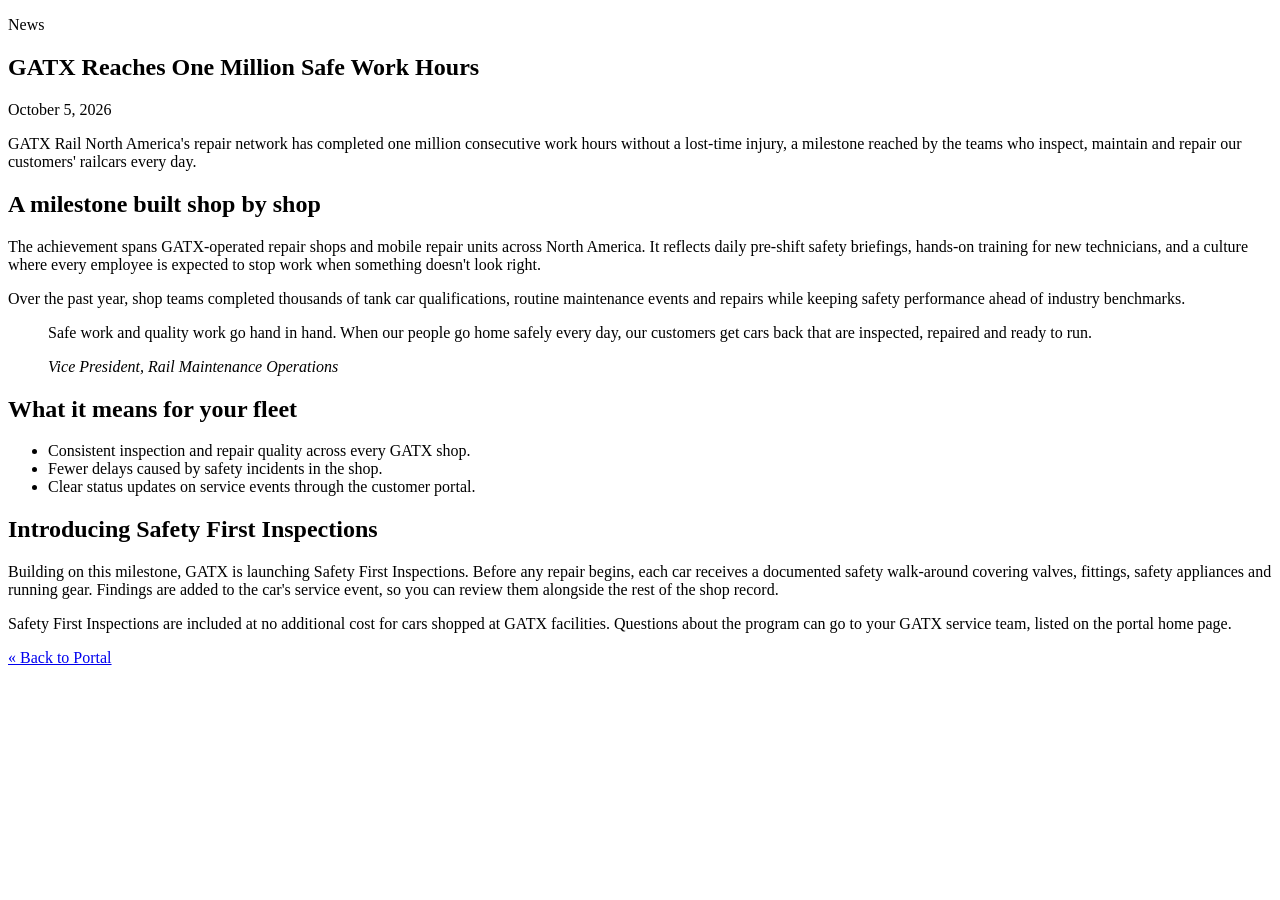
<file: tools/importer/sources/safety-milestone/index.html>
<!DOCTYPE html>
<html lang="en">
<head>
  <meta charset="utf-8">
  <title>GATX Reaches One Million Safe Work Hours Across Its Repair Network</title>
  <meta name="description" content="GATX Rail North America's repair network has completed one million work hours without a lost-time injury and is launching the Safety First Inspection program for customer cars.">
</head>
<body>
  <main>
    <section class="page-title">
      <p class="section-name">News</p>
      <h1>GATX Reaches One Million Safe Work Hours</h1>
    </section>

    <article class="article">
      <p class="dateline">October 5, 2026</p>

      <p class="lead">GATX Rail North America's repair network has completed one million consecutive work hours without a lost-time injury, a milestone reached by the teams who inspect, maintain and repair our customers' railcars every day.</p>

      <h2>A milestone built shop by shop</h2>
      <p>The achievement spans GATX-operated repair shops and mobile repair units across North America. It reflects daily pre-shift safety briefings, hands-on training for new technicians, and a culture where every employee is expected to stop work when something doesn't look right.</p>
      <p>Over the past year, shop teams completed thousands of tank car qualifications, routine maintenance events and repairs while keeping safety performance ahead of industry benchmarks.</p>

      <blockquote class="quote">
        <p>Safe work and quality work go hand in hand. When our people go home safely every day, our customers get cars back that are inspected, repaired and ready to run.</p>
        <p><em>Vice President, Rail Maintenance Operations</em></p>
      </blockquote>

      <h2>What it means for your fleet</h2>
      <ul>
        <li>Consistent inspection and repair quality across every GATX shop.</li>
        <li>Fewer delays caused by safety incidents in the shop.</li>
        <li>Clear status updates on service events through the customer portal.</li>
      </ul>

      <h2>Introducing Safety First Inspections</h2>
      <p>Building on this milestone, GATX is launching Safety First Inspections. Before any repair begins, each car receives a documented safety walk-around covering valves, fittings, safety appliances and running gear. Findings are added to the car's service event, so you can review them alongside the rest of the shop record.</p>
      <p>Safety First Inspections are included at no additional cost for cars shopped at GATX facilities. Questions about the program can go to your GATX service team, listed on the portal home page.</p>

      <p class="back"><a href="/portal">« Back to Portal</a></p>
    </article>
  </main>
</body>
</html>
</file>
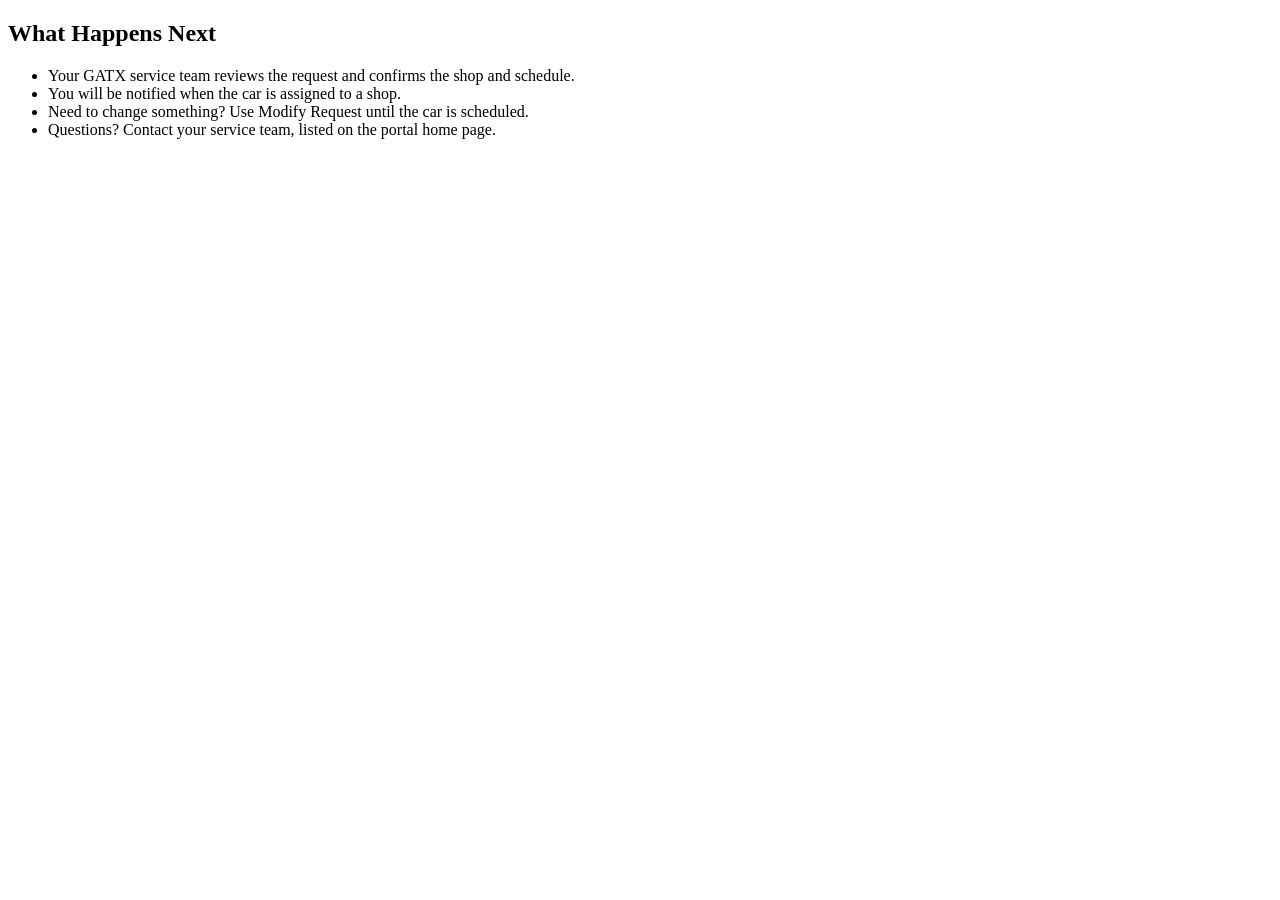
<file: tools/importer/sources/shop-a-car-request/index.html>
<!DOCTYPE html>
<html lang="en">
<head>
  <meta charset="utf-8">
  <title>Shop a Car Request Details</title>
  <meta name="description" content="Review a submitted Shop a Car request and modify it if needed.">
</head>
<body>
  <main>
    <section class="request-form">
      <div class="request-details"></div>
    </section>

    <section class="panel next">
      <h2>What Happens Next</h2>
      <ul>
        <li>Your GATX service team reviews the request and confirms the shop and schedule.</li>
        <li>You will be notified when the car is assigned to a shop.</li>
        <li>Need to change something? Use Modify Request until the car is scheduled.</li>
        <li>Questions? Contact your service team, listed on the portal home page.</li>
      </ul>
    </section>
  </main>
</body>
</html>
</file>
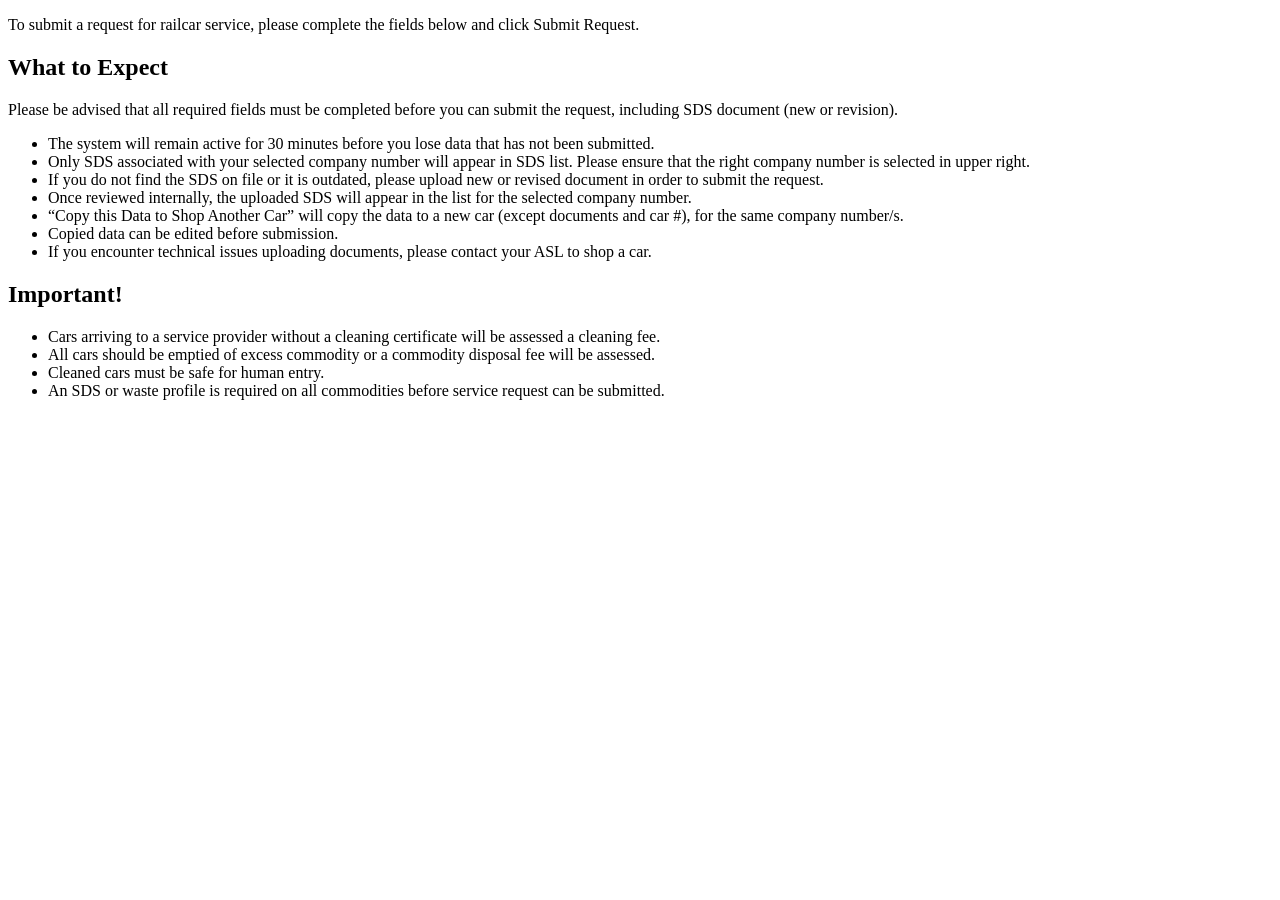
<file: tools/importer/sources/shop-a-car/index.html>
<!DOCTYPE html>
<html lang="en">
<head>
  <meta charset="utf-8">
  <title>Shop a Car Request</title>
  <meta name="description" content="Submit a railcar to a GATX shop for inspection, maintenance or repair.">
</head>
<body>
  <main>
    <section class="request-form">
      <div class="shop-a-car">
        <p class="intro">To submit a request for railcar service, please complete the fields below and click Submit Request.</p>
      </div>
    </section>

    <section class="panel expect">
      <h2>What to Expect</h2>
      <p>Please be advised that all required fields must be completed before you can submit the request, including SDS document (new or revision).</p>
      <ul>
        <li>The system will remain active for 30 minutes before you lose data that has not been submitted.</li>
        <li>Only SDS associated with your selected company number will appear in SDS list. Please ensure that the right company number is selected in upper right.</li>
        <li>If you do not find the SDS on file or it is outdated, please upload new or revised document in order to submit the request.</li>
        <li>Once reviewed internally, the uploaded SDS will appear in the list for the selected company number.</li>
        <li>“Copy this Data to Shop Another Car” will copy the data to a new car (except documents and car #), for the same company number/s.</li>
        <li>Copied data can be edited before submission.</li>
        <li>If you encounter technical issues uploading documents, please contact your ASL to shop a car.</li>
      </ul>
    </section>

    <section class="panel important">
      <h2>Important!</h2>
      <ul>
        <li>Cars arriving to a service provider without a cleaning certificate will be assessed a cleaning fee.</li>
        <li>All cars should be emptied of excess commodity or a commodity disposal fee will be assessed.</li>
        <li>Cleaned cars must be safe for human entry.</li>
        <li>An SDS or waste profile is required on all commodities before service request can be submitted.</li>
      </ul>
    </section>
  </main>
</body>
</html>
</file>
